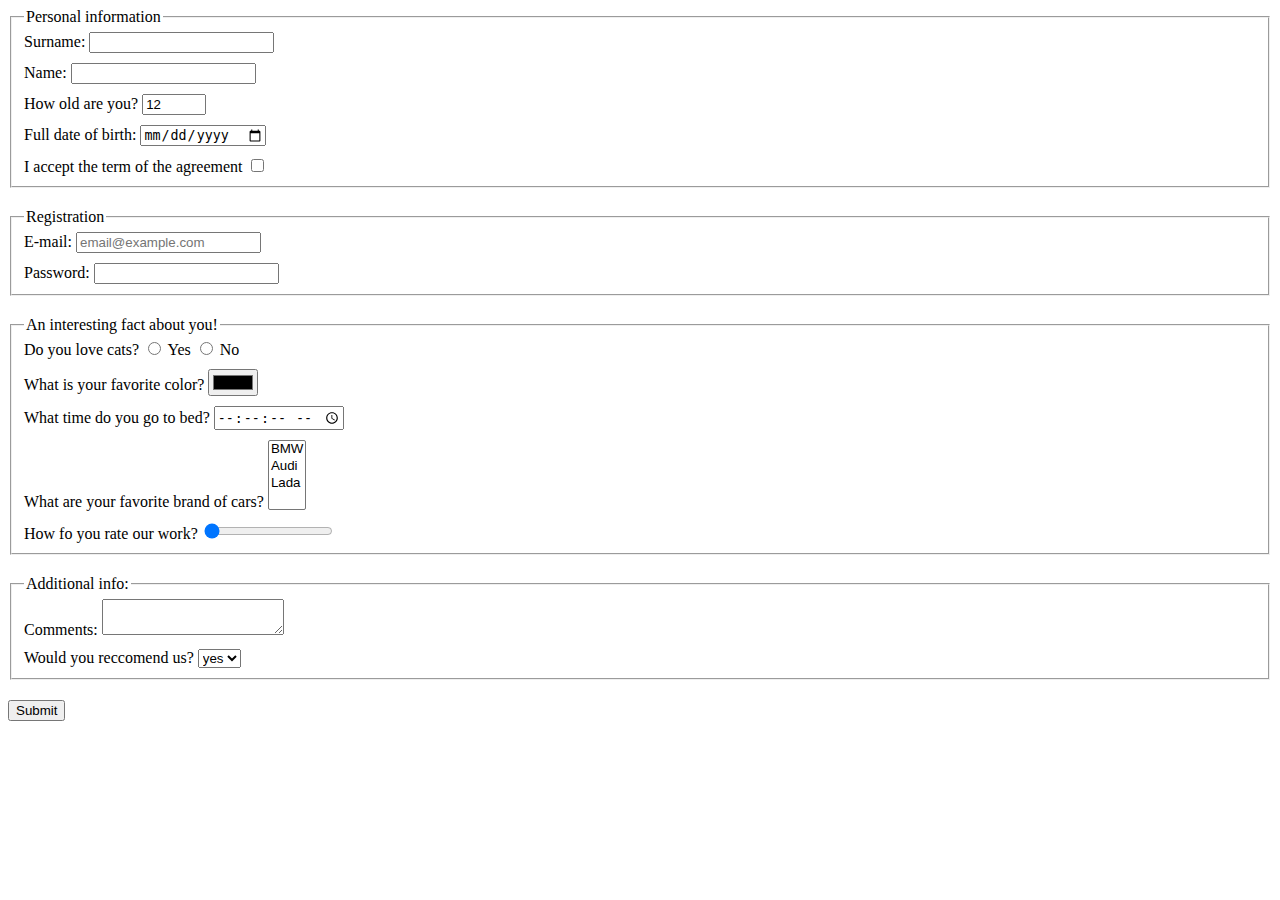
<file: index.html>
<!doctype html><html lang="en"><head><meta charset="UTF-8"><meta name="viewport" content="width=device-width, user-scalable=no, initial-scale=1.0, maximum-scale=1.0, minimum-scale=1.0"><meta http-equiv="X-UA-Compatible" content="ie=edge"><title>HTML Form</title><link rel="stylesheet" href="style.5987ce36.css"></head><body> <form action="https://mate-academy-form-lesson.herokuapp.com/create-application" method="post" onsubmit="onSubmit()"> <fieldset class="personal-information block"> <legend>Personal information</legend> <div class="form-field"> <label for="surname"> Surname: <input type="text" name="surname" id="surname" required maxlength="20" autocomplete="off"> </label> </div> <div class="form-field"> <label for="name"> Name: <input type="text" name="name" id="name" required maxlength="15" autocomplete="off"> </label> </div> <div class="form-field"> <label for="age"> How old are you? <input type="number" name="age" id="age" value="12" min="8" max="100"> </label> </div> <div class="form-field"> <label for="birthday"> Full date of birth: <input type="date" name="birthday" id="birthday"> </label> </div> <div class="form-field"> <label for="term"> I accept the term of the agreement <input type="checkbox" name="term" id="term" required> </label> </div> </fieldset> <fieldset class="registrarion block"> <legend>Registration</legend> <div class="form-field"> <label for="email"> E-mail: <input type="email" name="email" id="email" required minlength="5" placeholder="email@example.com" autocomplete="off"> </label> </div> <div class="form-field"> <label for="password"> Password: <input type="password" name="password" id="password" required autocomplete="off"> </label> </div> </fieldset> <fieldset class="interesting-fact block"> <legend>An interesting fact about you!</legend> <div class="form-field"> Do you love cats? <label for="cats-1"> <input type="radio" name="cats" id="cats-1"> Yes </label> <label for="cats-2"> <input type="radio" name="cats" id="cats-2"> No </label> </div> <div class="form-field"> <label for="color"> What is your favorite color? <input type="color" name="color" id="color"> </label> </div> <div class="form-field"> <label for="time"> What time do you go to bed? <input type="time" name="time" id="time" step="2"> </label> </div> <div class="form-field"> <label for="cars"> What are your favorite brand of cars? <select name="cars" id="cars" multiple> <option value="BMW">BMW</option> <option value="Audi">Audi</option> <option value="Lada">Lada</option> </select> </label> </div> <div class="form-field"> <label for="rate"> How fo you rate our work? <input type="range" name="rate" id="rate" value="0"> </label> </div> </fieldset> <fieldset class="additional-info block"> <legend>Additional info:</legend> <div class="form-field"> <label for="color"> Comments: <textarea name="comments" id="comments" cols="20" rows="2">
            </textarea> </label> </div> <div class="form-field"> <label for="reccomend"> Would you reccomend us? <select name="reccomend" id="reccomend"> <option value="BMW">yes</option> <option value="Audi">no</option> </select> </label> </div> </fieldset> <button type="submit">Submit</button> </form> <script type="text/javascript" src="main.e97352c4.js"></script> </body></html>
</file>
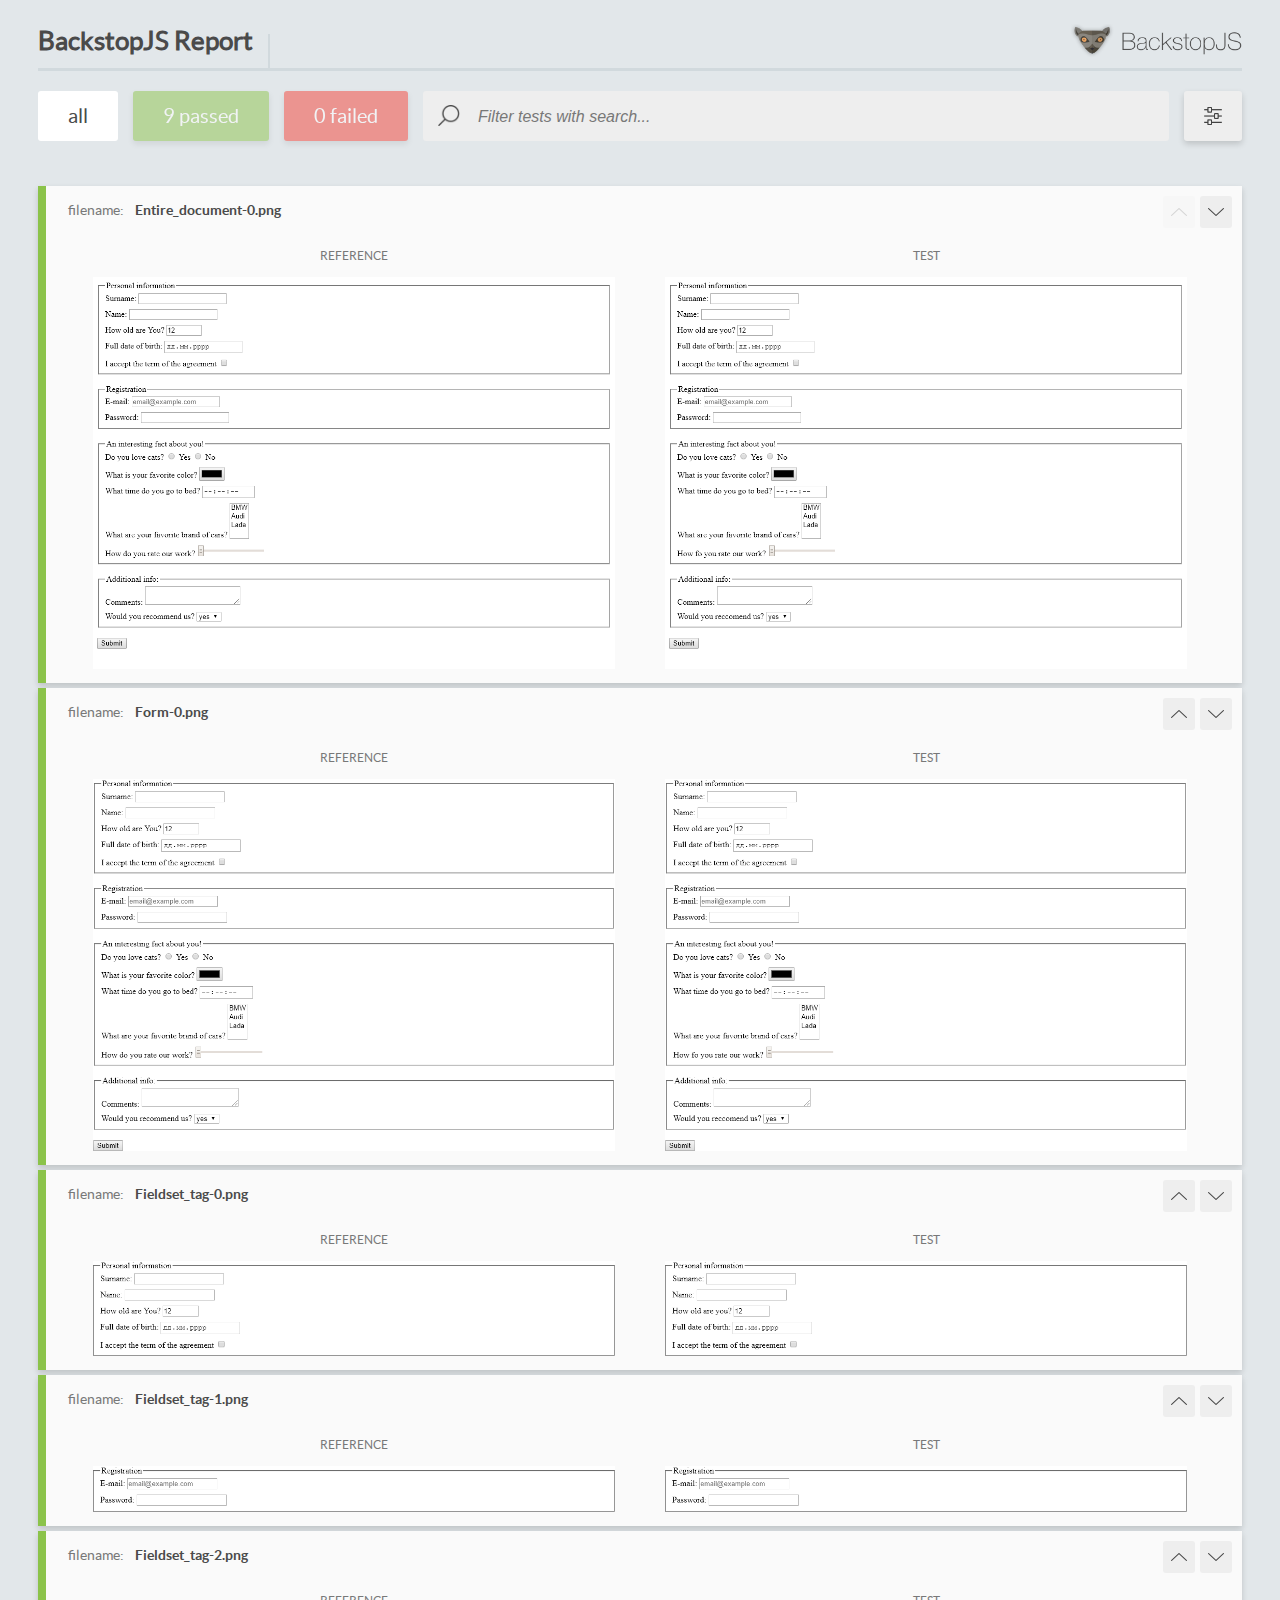
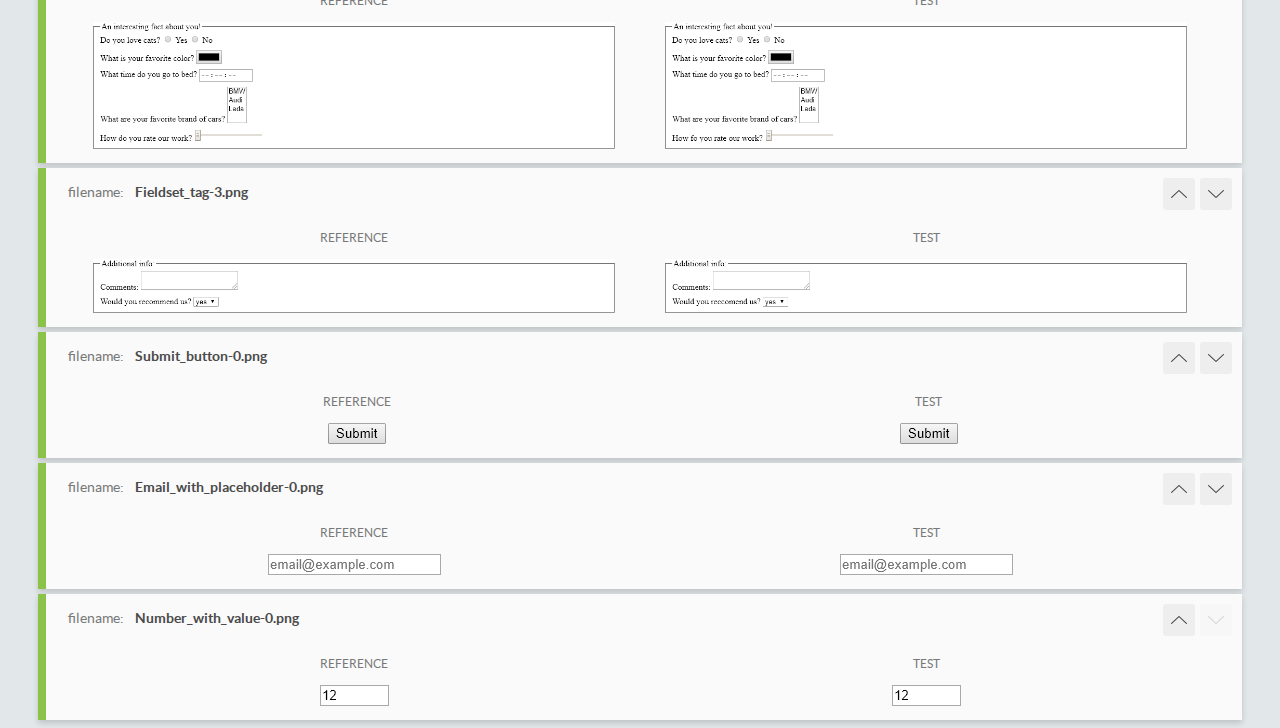
<file: report/html_report/index.html>
<!DOCTYPE html>
<html>
  <head>
    <meta charset="utf-8">
    <title>BackstopJS Report</title>

    <style>
      @font-face {
          font-family: 'latoregular';
          src: url('./assets/fonts/lato-regular-webfont.woff2') format('woff2'),
              url('./assets/fonts/lato-regular-webfont.woff') format('woff');
          font-weight: 400;
          font-style: normal;
      }
      @font-face {
          font-family: 'latobold';
          src: url('./assets/fonts/lato-bold-webfont.woff2') format('woff2'),
              url('./assets/fonts/lato-bold-webfont.woff') format('woff');
          font-weight: 700;
          font-style: normal;
      }

      .ReactModal__Body--open {
          overflow: hidden;
      }
      .ReactModal__Body--open .header {
        display: none;
      }

    </style>
  </head>
  <body style="background-color: #E2E7EA">
    <div id="root">

    </div>
    <script type="text/javascript">
      function report (report) { // eslint-disable-line no-unused-vars
        window.tests = report;
      }
    </script>
    <script type="text/javascript" src="config.js"></script>
    <script type="text/javascript" src="index_bundle.js"></script>
  </body>
</html>
</file>
<file: style.5987ce36.css>
.block{margin-bottom:20px}.form-field:not(:last-child){margin-bottom:10px}
/*# sourceMappingURL=style.5987ce36.css.map */
</file>
